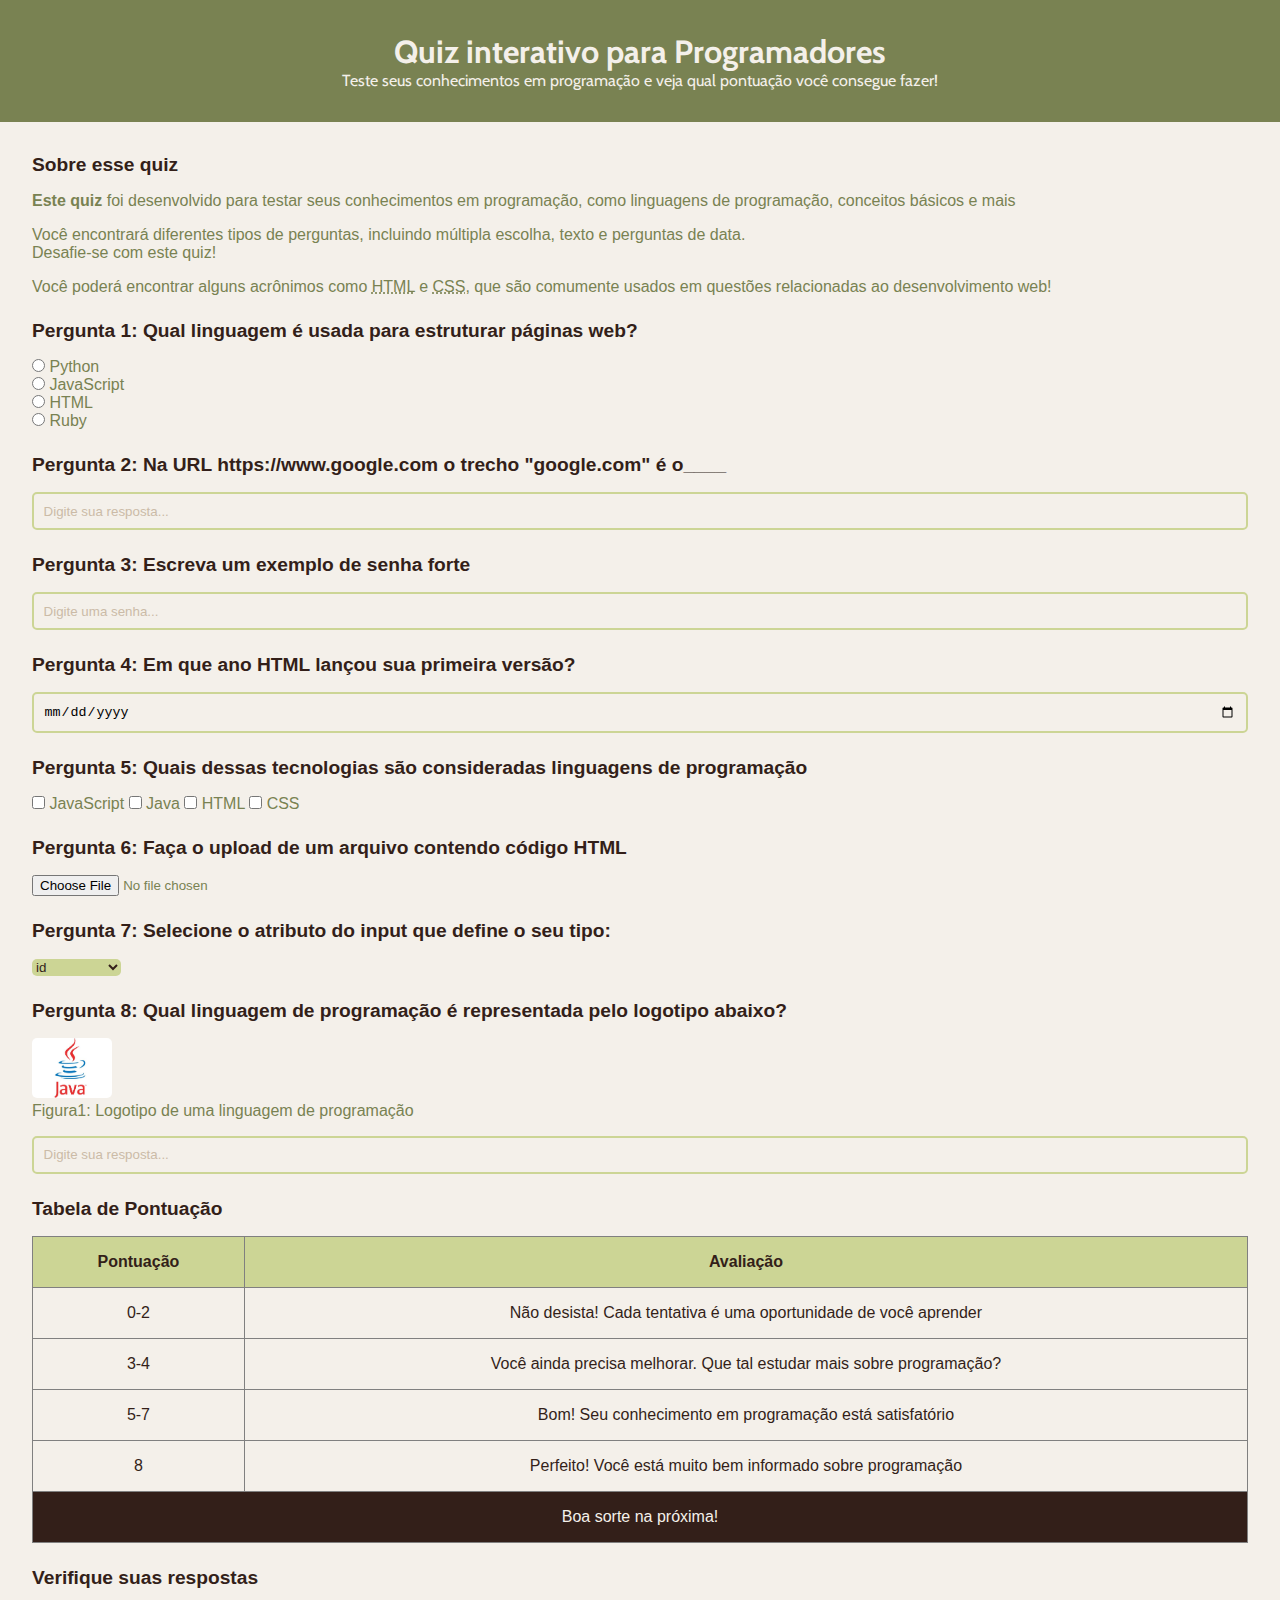
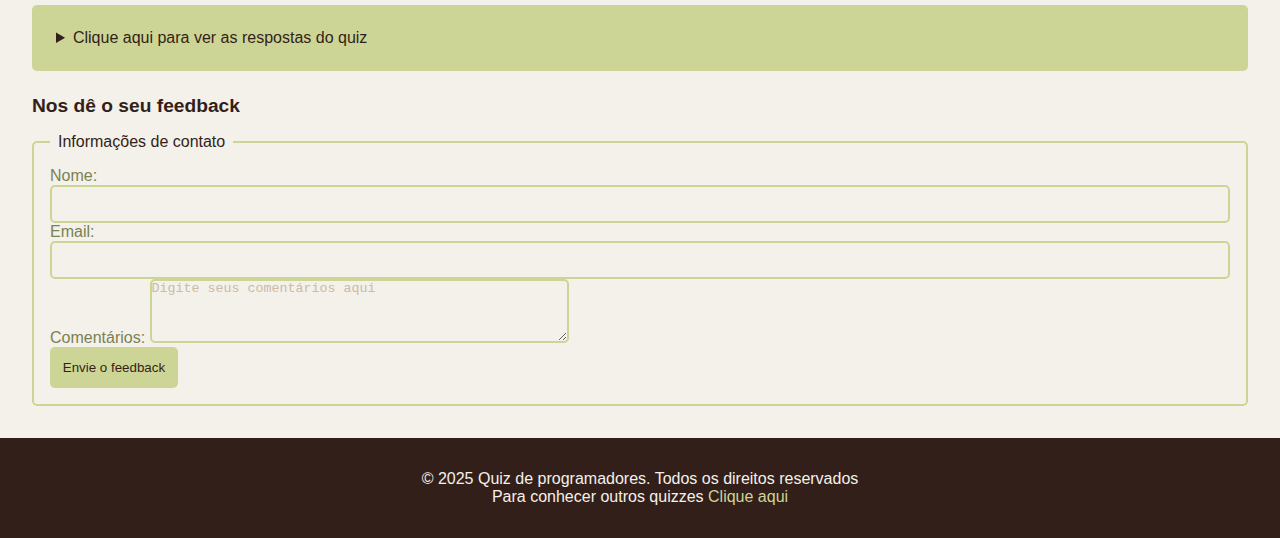
<file: index.html>
<!DOCTYPE html>
<html lang="pt-br">

<head>
    <meta charset="UTF-8">
    <meta name="viewport" content="width=device-width, initial-scale=1.0">
    <title>Quiz para programadores</title>
    <link rel="stylesheet" href="./style.css">
</head>

<body>
    <header>
        <h1>Quiz interativo para Programadores</h1>
        <p>Teste seus conhecimentos em programação e veja qual pontuação você consegue fazer!</p>
    </header>
    <main>
        <!--Introdução-->
        <section>
            <h2>Sobre esse quiz</h2>
            <p> <strong>Este quiz</strong> foi desenvolvido para testar seus conhecimentos em programação, como
                linguagens de programação, conceitos básicos e mais</p>
            <p>Você encontrará diferentes tipos de perguntas, incluindo múltipla escolha, texto e perguntas de data.
                <br>Desafie-se com este quiz!
            </p>
            <p>Você poderá encontrar alguns acrônimos como <abbr title="HyperText Markup Language">HTML</abbr> e <abbr
                    title="Cascading Style Sheets">CSS</abbr>, que são comumente usados em questões relacionadas ao
                desenvolvimento web!</p>
        </section>
        <!--Pergunta 1: Múltipla escolha-->
        <section>
            <h2>Pergunta 1: Qual linguagem é usada para estruturar páginas web?</h2>
            <form>
                <input type="radio" value="Python" id="p1a" name="pergunta1">
                <label for="p1a">Python</label> <br>
                <input type="radio" value="JavaScript" id="p1b" name="pergunta1">
                <label for="p1b">JavaScript</label> <br>
                <input type="radio" value="HTML" id="p1c" name="pergunta1">
                <label for="p1c">HTML</label> <br>
                <input type="radio" value="Ruby" id="p1d" name="pergunta1">
                <label for="p1d">Ruby</label> <br>
            </form>
        </section>
        <!--Pergunta 2: Texto-->
        <section>
            <h2>Pergunta 2: Na URL https://www.google.com o trecho "google.com" é o____ </h2>
            <form>
                <input type="text" id="p2" name="pergunta2" placeholder="Digite sua resposta...">
            </form>
        </section>
        <!--Pergunta 3: Senha-->
        <section>
            <h2>
                Pergunta 3: Escreva um exemplo de senha forte
            </h2>
            <form>
                <input type="password" id="p3" name="pergunta3" placeholder="Digite uma senha...">
            </form>
        </section>
        <!--Pergunta 4: Data-->
        <section>
            <h2>Pergunta 4: Em que ano HTML lançou sua primeira versão?</h2>
            <form>
                <input type="date" id="p4" name="pergunta4">
            </form>
        </section>
        <!--Pergunta 5: Seleção múltipla-->
        <section>
            <h2>Pergunta 5: Quais dessas tecnologias são consideradas linguagens de programação</h2>
            <form>
                <input type="checkbox" id="p5a" value="JavaScript" name="pergunta5">
                <label for="p5a">JavaScript</label>
                <input type="checkbox" id="p5b" value="Java" name="pergunta5">
                <label for="p5b">Java</label>
                <input type="checkbox" id="p5c" value="HTML" name="pergunta5">
                <label for="p5c">HTML</label>
                <input type="checkbox" id="p5d" value="CSS" name="pergunta5">
                <label for="p5d">CSS</label>
            </form>
        </section>
        <!--Pergunta 6: Upload de arquivo-->
        <section>
            <h2>
                Pergunta 6: Faça o upload de um arquivo contendo código HTML
            </h2>
            <form>
                <input type="file" id="p6" name="pergunta6">
            </form>
        </section>
        <!--Pergunta 7: Menu suspenso-->
        <section>
            <h2>
                Pergunta 7: Selecione o atributo do input que define o seu tipo:
            </h2>
            <form>
                <select name="pergunta7" id="p7">
                    <option value="id">id</option>
                    <option value="type">type</option>
                    <option value="placeholder">placeholder</option>
                </select>
            </form>
        </section>
        <!--Pergunta 8: Imagem-->
        <section>
            <h2>
                Pergunta 8: Qual linguagem de programação é representada pelo logotipo abaixo?
            </h2>
            <figure>
                <img src="./assets/java.jpg" alt="Logotipo de uma linguagem de programação"><br>
                <figcaption>
                    Figura1: Logotipo de uma linguagem de programação
                </figcaption>
            </figure>
            <input type="text" name="pergunta8" id="p8" placeholder="Digite sua resposta...">
        </section>
        <!--Tabela de Pontuação-->
        <section>
            <h2>
                Tabela de Pontuação
            </h2>
            <table border="1">
                <thead>
                    <tr>
                        <th>Pontuação</th>
                        <th>Avaliação</th>
                    </tr>
                </thead>
                <tbody>
                    <tr>
                        <td>0-2</td>
                        <td>Não desista! Cada tentativa é uma oportunidade de você aprender</td>
                    </tr>
                    <tr>
                        <td>3-4</td>
                        <td>Você ainda precisa melhorar. Que tal estudar mais sobre programação?
                        </td>
                    </tr>
                    <tr>
                        <td>5-7</td>
                        <td>Bom! Seu conhecimento em programação está satisfatório</td>
                    </tr>
                    <tr>
                        <td>8</td>
                        <td>Perfeito! Você está muito bem informado sobre programação</td>
                    </tr>
                </tbody>
                <tfoot>
                    <tr>
                        <td colspan="2">Boa sorte na próxima!</td>
                    </tr>
                </tfoot>
            </table>
        </section>
        <!--Lista de respostas-->
        <section>
            <h2>Verifique suas respostas</h2>
            <details>
                <summary>Clique aqui para ver as respostas do quiz</summary>
                <ol>
                    <li>HTML</li>
                    <li>Domínio</li>
                    <li>Ab23!Kao8Anmd#</li>
                    <li>1991</li>
                    <li>Javascript, Java</li>
                    <li>Arquivo deve ter extensão .html</li>
                    <li>type</li>
                    <li>Java</li>
                </ol>
            </details>
        </section>
        <!--Formulário de Feedback-->
        <section>
            <h2>Nos dê o seu feedback</h2>
            <form>
                <fieldset>
                    <legend>Informações de contato</legend>
                    <label for="name">Nome: </label>
                    <input type="text" id="name" name="name"><br>
                    <label for="email">Email: </label>
                    <input type="email" id="email" name="email"><br>
                    <label for="comententarios">Comentários: </label>
                    <textarea name="comentarios" id="comentarios" rows="4" cols="50"
                        placeholder="Digite seus comentários aqui"></textarea><br>
                    <button onclick="alert('Feedback enviado')">Envie o feedback</button>
                </fieldset>
            </form>
        </section>
    </main>
    <footer>
        <p class="paragrafo-footer"> &copy; 2025 Quiz de programadores. Todos os direitos reservados</p>
        <p class="paragrafo-footer">Para conhecer outros quizzes <a href="https://google.com" target="_blank">Clique aqui</a></p>
    </footer>
</body>

</html>
</file>
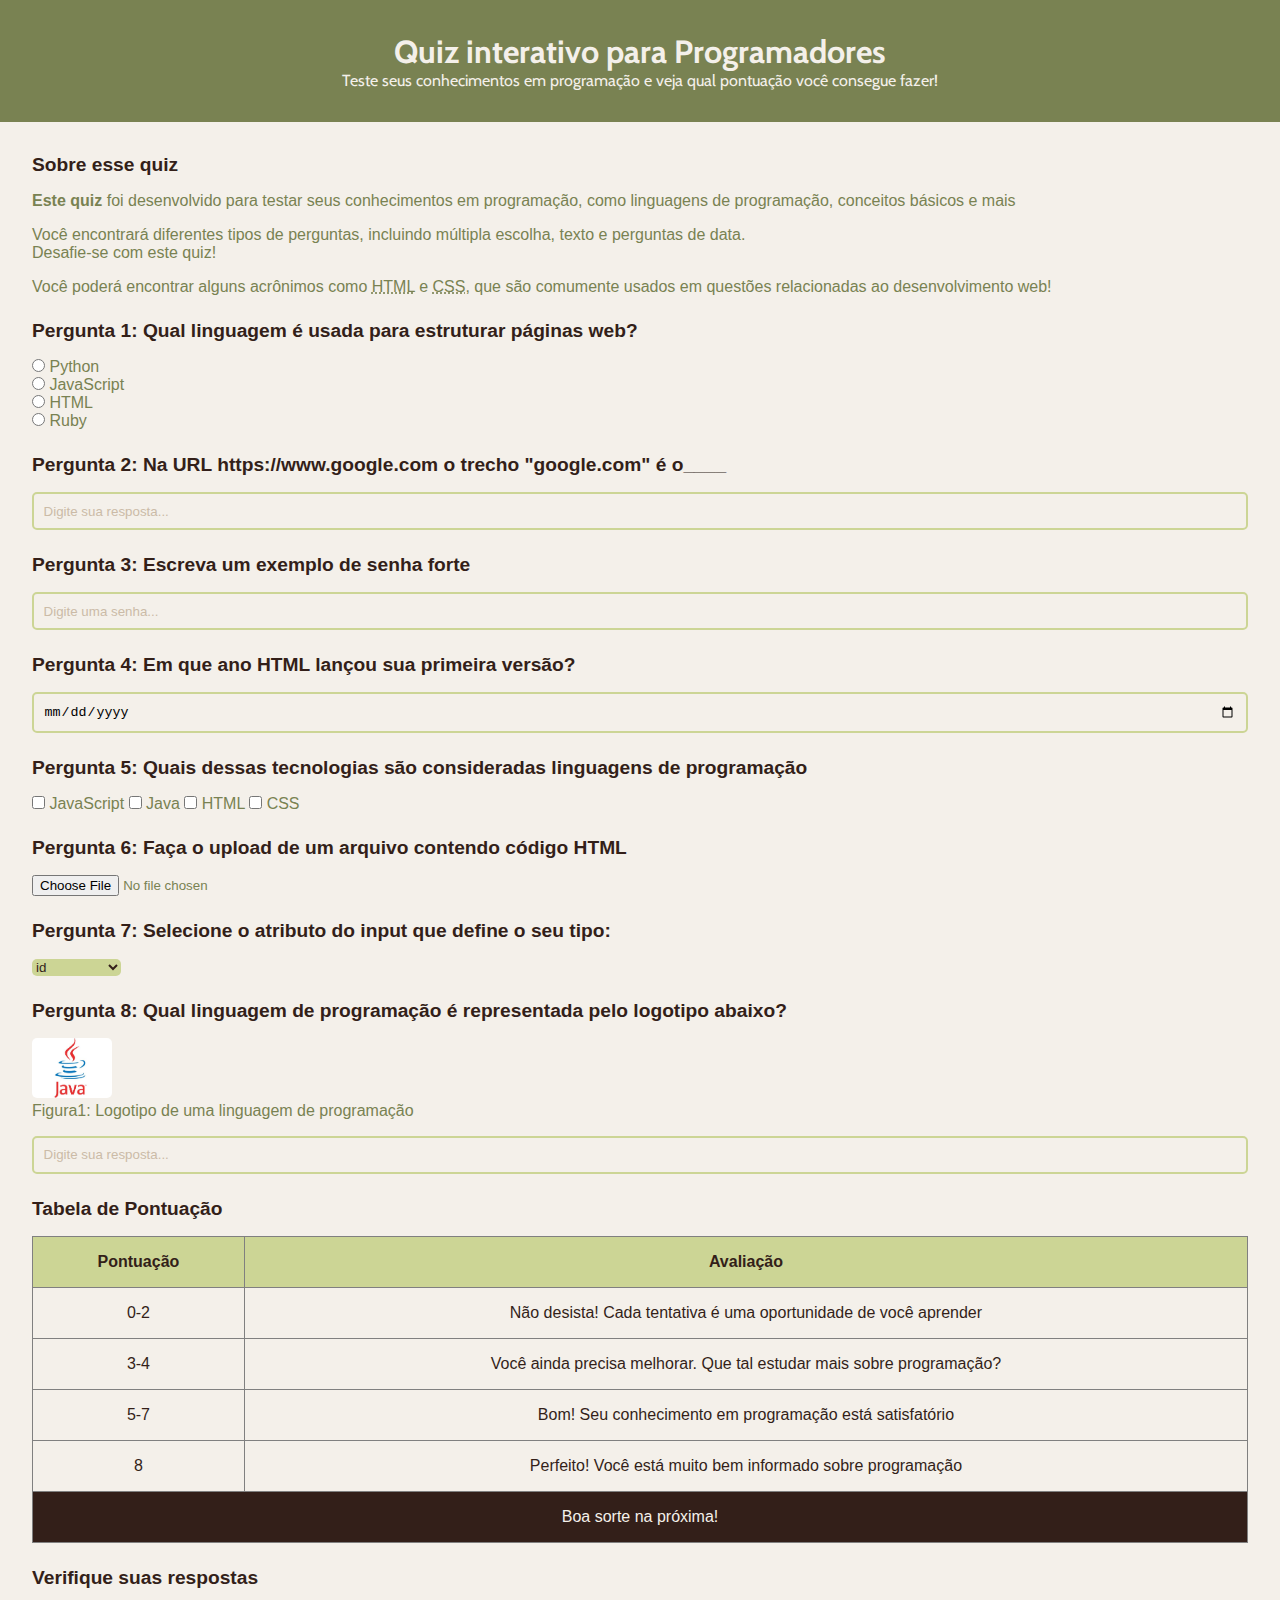
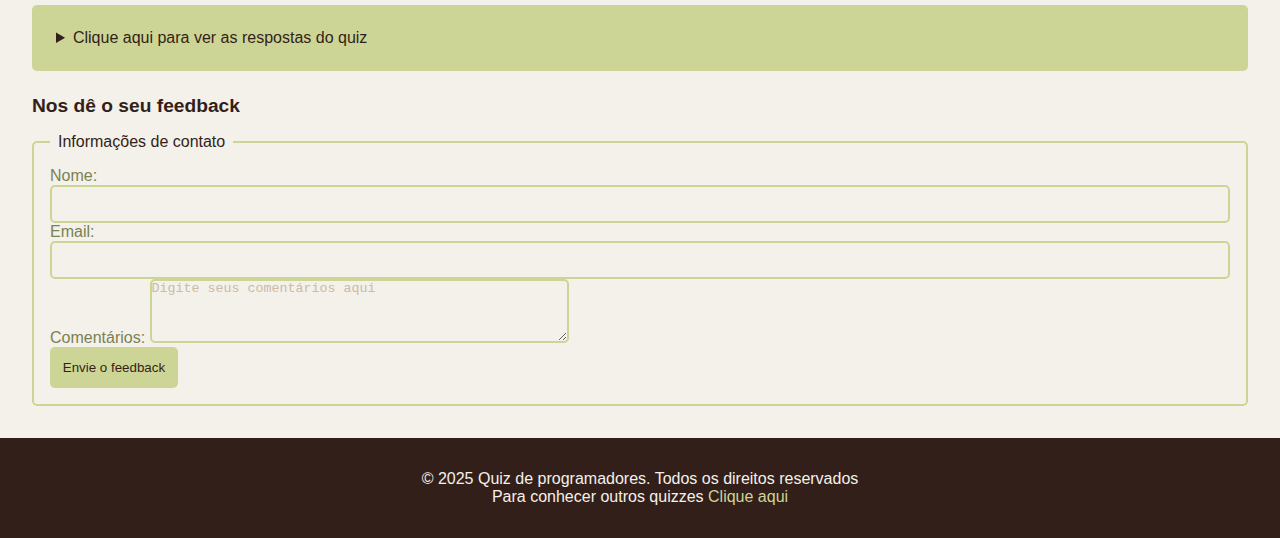
<file: AprendendoHTML.html>
<!DOCTYPE html>
<html lang="pt-br">

<head>
    <meta charset="UTF-8">
    <meta name="viewport" content="width=device-width, initial-scale=1.0">
    <title>Quiz para programadores</title>
    <link rel="stylesheet" href="./AprendendoCSS.css">
</head>

<body>
    <header>
        <h1>Quiz interativo para Programadores</h1>
        <p>Teste seus conhecimentos em programação e veja qual pontuação você consegue fazer!</p>
    </header>
    <main>
        <!--Introdução-->
        <section>
            <h2>Sobre esse quiz</h2>
            <p> <strong>Este quiz</strong> foi desenvolvido para testar seus conhecimentos em programação, como
                linguagens de programação, conceitos básicos e mais</p>
            <p>Você encontrará diferentes tipos de perguntas, incluindo múltipla escolha, texto e perguntas de data.
                <br>Desafie-se com este quiz!
            </p>
            <p>Você poderá encontrar alguns acrônimos como <abbr title="HyperText Markup Language">HTML</abbr> e <abbr
                    title="Cascading Style Sheets">CSS</abbr>, que são comumente usados em questões relacionadas ao
                desenvolvimento web!</p>
        </section>
        <!--Pergunta 1: Múltipla escolha-->
        <section>
            <h2>Pergunta 1: Qual linguagem é usada para estruturar páginas web?</h2>
            <form>
                <input type="radio" value="Python" id="p1a" name="pergunta1">
                <label for="p1a">Python</label> <br>
                <input type="radio" value="JavaScript" id="p1b" name="pergunta1">
                <label for="p1b">JavaScript</label> <br>
                <input type="radio" value="HTML" id="p1c" name="pergunta1">
                <label for="p1c">HTML</label> <br>
                <input type="radio" value="Ruby" id="p1d" name="pergunta1">
                <label for="p1d">Ruby</label> <br>
            </form>
        </section>
        <!--Pergunta 2: Texto-->
        <section>
            <h2>Pergunta 2: Na URL https://www.google.com o trecho "google.com" é o____ </h2>
            <form>
                <input type="text" id="p2" name="pergunta2" placeholder="Digite sua resposta...">
            </form>
        </section>
        <!--Pergunta 3: Senha-->
        <section>
            <h2>
                Pergunta 3: Escreva um exemplo de senha forte
            </h2>
            <form>
                <input type="password" id="p3" name="pergunta3" placeholder="Digite uma senha...">
            </form>
        </section>
        <!--Pergunta 4: Data-->
        <section>
            <h2>Pergunta 4: Em que ano HTML lançou sua primeira versão?</h2>
            <form>
                <input type="date" id="p4" name="pergunta4">
            </form>
        </section>
        <!--Pergunta 5: Seleção múltipla-->
        <section>
            <h2>Pergunta 5: Quais dessas tecnologias são consideradas linguagens de programação</h2>
            <form>
                <input type="checkbox" id="p5a" value="JavaScript" name="pergunta5">
                <label for="p5a">JavaScript</label>
                <input type="checkbox" id="p5b" value="Java" name="pergunta5">
                <label for="p5b">Java</label>
                <input type="checkbox" id="p5c" value="HTML" name="pergunta5">
                <label for="p5c">HTML</label>
                <input type="checkbox" id="p5d" value="CSS" name="pergunta5">
                <label for="p5d">CSS</label>
            </form>
        </section>
        <!--Pergunta 6: Upload de arquivo-->
        <section>
            <h2>
                Pergunta 6: Faça o upload de um arquivo contendo código HTML
            </h2>
            <form>
                <input type="file" id="p6" name="pergunta6">
            </form>
        </section>
        <!--Pergunta 7: Menu suspenso-->
        <section>
            <h2>
                Pergunta 7: Selecione o atributo do input que define o seu tipo:
            </h2>
            <form>
                <select name="pergunta7" id="p7">
                    <option value="id">id</option>
                    <option value="type">type</option>
                    <option value="placeholder">placeholder</option>
                </select>
            </form>
        </section>
        <!--Pergunta 8: Imagem-->
        <section>
            <h2>
                Pergunta 8: Qual linguagem de programação é representada pelo logotipo abaixo?
            </h2>
            <figure>
                <img src="./assets/java.jpg" alt="Logotipo de uma linguagem de programação"><br>
                <figcaption>
                    Figura1: Logotipo de uma linguagem de programação
                </figcaption>
            </figure>
            <input type="text" name="pergunta8" id="p8" placeholder="Digite sua resposta...">
        </section>
        <!--Tabela de Pontuação-->
        <section>
            <h2>
                Tabela de Pontuação
            </h2>
            <table border="1">
                <thead>
                    <tr>
                        <th>Pontuação</th>
                        <th>Avaliação</th>
                    </tr>
                </thead>
                <tbody>
                    <tr>
                        <td>0-2</td>
                        <td>Não desista! Cada tentativa é uma oportunidade de você aprender</td>
                    </tr>
                    <tr>
                        <td>3-4</td>
                        <td>Você ainda precisa melhorar. Que tal estudar mais sobre programação?
                        </td>
                    </tr>
                    <tr>
                        <td>5-7</td>
                        <td>Bom! Seu conhecimento em programação está satisfatório</td>
                    </tr>
                    <tr>
                        <td>8</td>
                        <td>Perfeito! Você está muito bem informado sobre programação</td>
                    </tr>
                </tbody>
                <tfoot>
                    <tr>
                        <td colspan="2">Boa sorte na próxima!</td>
                    </tr>
                </tfoot>
            </table>
        </section>
        <!--Lista de respostas-->
        <section>
            <h2>Verifique suas respostas</h2>
            <details>
                <summary>Clique aqui para ver as respostas do quiz</summary>
                <ol>
                    <li>HTML</li>
                    <li>Domínio</li>
                    <li>Ab23!Kao8Anmd#</li>
                    <li>1991</li>
                    <li>Javascript, Java</li>
                    <li>Arquivo deve ter extensão .html</li>
                    <li>type</li>
                    <li>Java</li>
                </ol>
            </details>
        </section>
        <!--Formulário de Feedback-->
        <section>
            <h2>Nos dê o seu feedback</h2>
            <form>
                <fieldset>
                    <legend>Informações de contato</legend>
                    <label for="name">Nome: </label>
                    <input type="text" id="name" name="name"><br>
                    <label for="email">Email: </label>
                    <input type="email" id="email" name="email"><br>
                    <label for="comententarios">Comentários: </label>
                    <textarea name="comentarios" id="comentarios" rows="4" cols="50"
                        placeholder="Digite seus comentários aqui"></textarea><br>
                    <button onclick="alert('Feedback enviado')">Envie o feedback</button>
                </fieldset>
            </form>
        </section>
    </main>
    <footer>
        <p class="paragrafo-footer"> &copy; 2025 Quiz de programadores. Todos os direitos reservados</p>
        <p class="paragrafo-footer">Para conhecer outros quizzes <a href="https://google.com" target="_blank">Clique aqui</a></p>
    </footer>
</body>

</html>
</file>
<file: style.css>
@import url('https://fonts.googleapis.com/css2?family=Cabin:ital,wght@0,400..700;1,400..700&family=Luckiest+Guy&display=swap');

* {
    margin: 0;
    padding: 0;
    box-sizing: border-box;
}

body {
    font-family: Arial, sans-serif;
    background-color: #f4f0EA;
    color: #798252;
}

header {
    text-align: center;
    font-family: "Cabin", serif;
    font-weight: 400;
    font-style: normal;
    background-color: #798252;
    color: #f4f0EA;
    padding: 2rem;
}

main {
    padding: 2rem;
    display: flex;
    flex-direction: column;
    gap: 1.5rem;
}

section{
    display: flex;
    flex-direction: column;
    gap: 1rem;
}

h2{
    color: #331f19;
    font-size: 1.2rem;
}

input[type="radio"], input[type="checkbox"]{
    accent-color: #CCD595;
    text-decoration: #798252;
}

input[type="text"], input[type="password"], input[type="date"], input[type="email"]{
    width: 100%;
    padding: 0.6rem;
    border: 2px solid #CCD595;
    outline: none;
    border-radius: 5px;
    background-color: transparent;
}

input::placeholder{
    color: #CBBBA7;
}

select{
    cursor: pointer;
    background-color: #CCD595;
    color: #331f19;
    border-radius: 5px;
    border: none;
    outline: none;
}

img {
    width: 5rem;
    border-radius: 5px;
}

table {
    width: 100%;
    border-collapse: collapse;
}

th {
    background-color: #CCD595;
    color: #331f19;
    padding: 1rem;
}

td {
    color: #331f19;
    padding: 1rem;
    text-align: center;
}

tfoot td {
    background-color: #331f19;
    color: #f4f0EA;
}

details {
    background-color: #CCD595;
    border-radius: 5px;
    padding: 1rem;
}

summary {
    color: #331f19;
    margin: 0.5rem;
    cursor: pointer;
}

ol {
    margin-left: 1.5rem;
}

ol li {
    padding: 0.2rem;
}

fieldset {
    padding: 1rem;
    border-radius: 5px;
    border: 2px solid #CCD595;
}

legend {
    color: #331f19;
    padding: 0 0.5rem;
}

textarea {
    outline: none;
    border-radius: 5px;
    border: 2px solid #CCD595;
    background-color: transparent;
}

textarea::placeholder{
    color: #CBBBA7;
}

button {
    background-color: #CCD595;
    cursor: pointer;
    border: none;
    padding: 0.8rem;
    color: #331f19;
    border-radius: 5px;
}

footer {
    background-color: #331f19;
    padding: 2rem;
    text-align: center;
}

.paragrafo-footer {
    color: #F4F0EA;
}

footer a {
    text-decoration: none;
    color: #CCD595;
}
</file>
<file: AprendendoCSS.css>
@import url('https://fonts.googleapis.com/css2?family=Cabin:ital,wght@0,400..700;1,400..700&family=Luckiest+Guy&display=swap');

* {
    margin: 0;
    padding: 0;
    box-sizing: border-box;
}

body {
    font-family: Arial, sans-serif;
    background-color: #f4f0EA;
    color: #798252;
}

header {
    text-align: center;
    font-family: "Cabin", serif;
    font-weight: 400;
    font-style: normal;
    background-color: #798252;
    color: #f4f0EA;
    padding: 2rem;
}

main {
    padding: 2rem;
    display: flex;
    flex-direction: column;
    gap: 1.5rem;
}

section{
    display: flex;
    flex-direction: column;
    gap: 1rem;
}

h2{
    color: #331f19;
    font-size: 1.2rem;
}

input[type="radio"], input[type="checkbox"]{
    accent-color: #CCD595;
    text-decoration: #798252;
}

input[type="text"], input[type="password"], input[type="date"], input[type="email"]{
    width: 100%;
    padding: 0.6rem;
    border: 2px solid #CCD595;
    outline: none;
    border-radius: 5px;
    background-color: transparent;
}

input::placeholder{
    color: #CBBBA7;
}

select{
    cursor: pointer;
    background-color: #CCD595;
    color: #331f19;
    border-radius: 5px;
    border: none;
    outline: none;
}

img {
    width: 5rem;
    border-radius: 5px;
}

table {
    width: 100%;
    border-collapse: collapse;
}

th {
    background-color: #CCD595;
    color: #331f19;
    padding: 1rem;
}

td {
    color: #331f19;
    padding: 1rem;
    text-align: center;
}

tfoot td {
    background-color: #331f19;
    color: #f4f0EA;
}

details {
    background-color: #CCD595;
    border-radius: 5px;
    padding: 1rem;
}

summary {
    color: #331f19;
    margin: 0.5rem;
    cursor: pointer;
}

ol {
    margin-left: 1.5rem;
}

ol li {
    padding: 0.2rem;
}

fieldset {
    padding: 1rem;
    border-radius: 5px;
    border: 2px solid #CCD595;
}

legend {
    color: #331f19;
    padding: 0 0.5rem;
}

textarea {
    outline: none;
    border-radius: 5px;
    border: 2px solid #CCD595;
    background-color: transparent;
}

textarea::placeholder{
    color: #CBBBA7;
}

button {
    background-color: #CCD595;
    cursor: pointer;
    border: none;
    padding: 0.8rem;
    color: #331f19;
    border-radius: 5px;
}

footer {
    background-color: #331f19;
    padding: 2rem;
    text-align: center;
}

.paragrafo-footer {
    color: #F4F0EA;
}

footer a {
    text-decoration: none;
    color: #CCD595;
}
</file>
